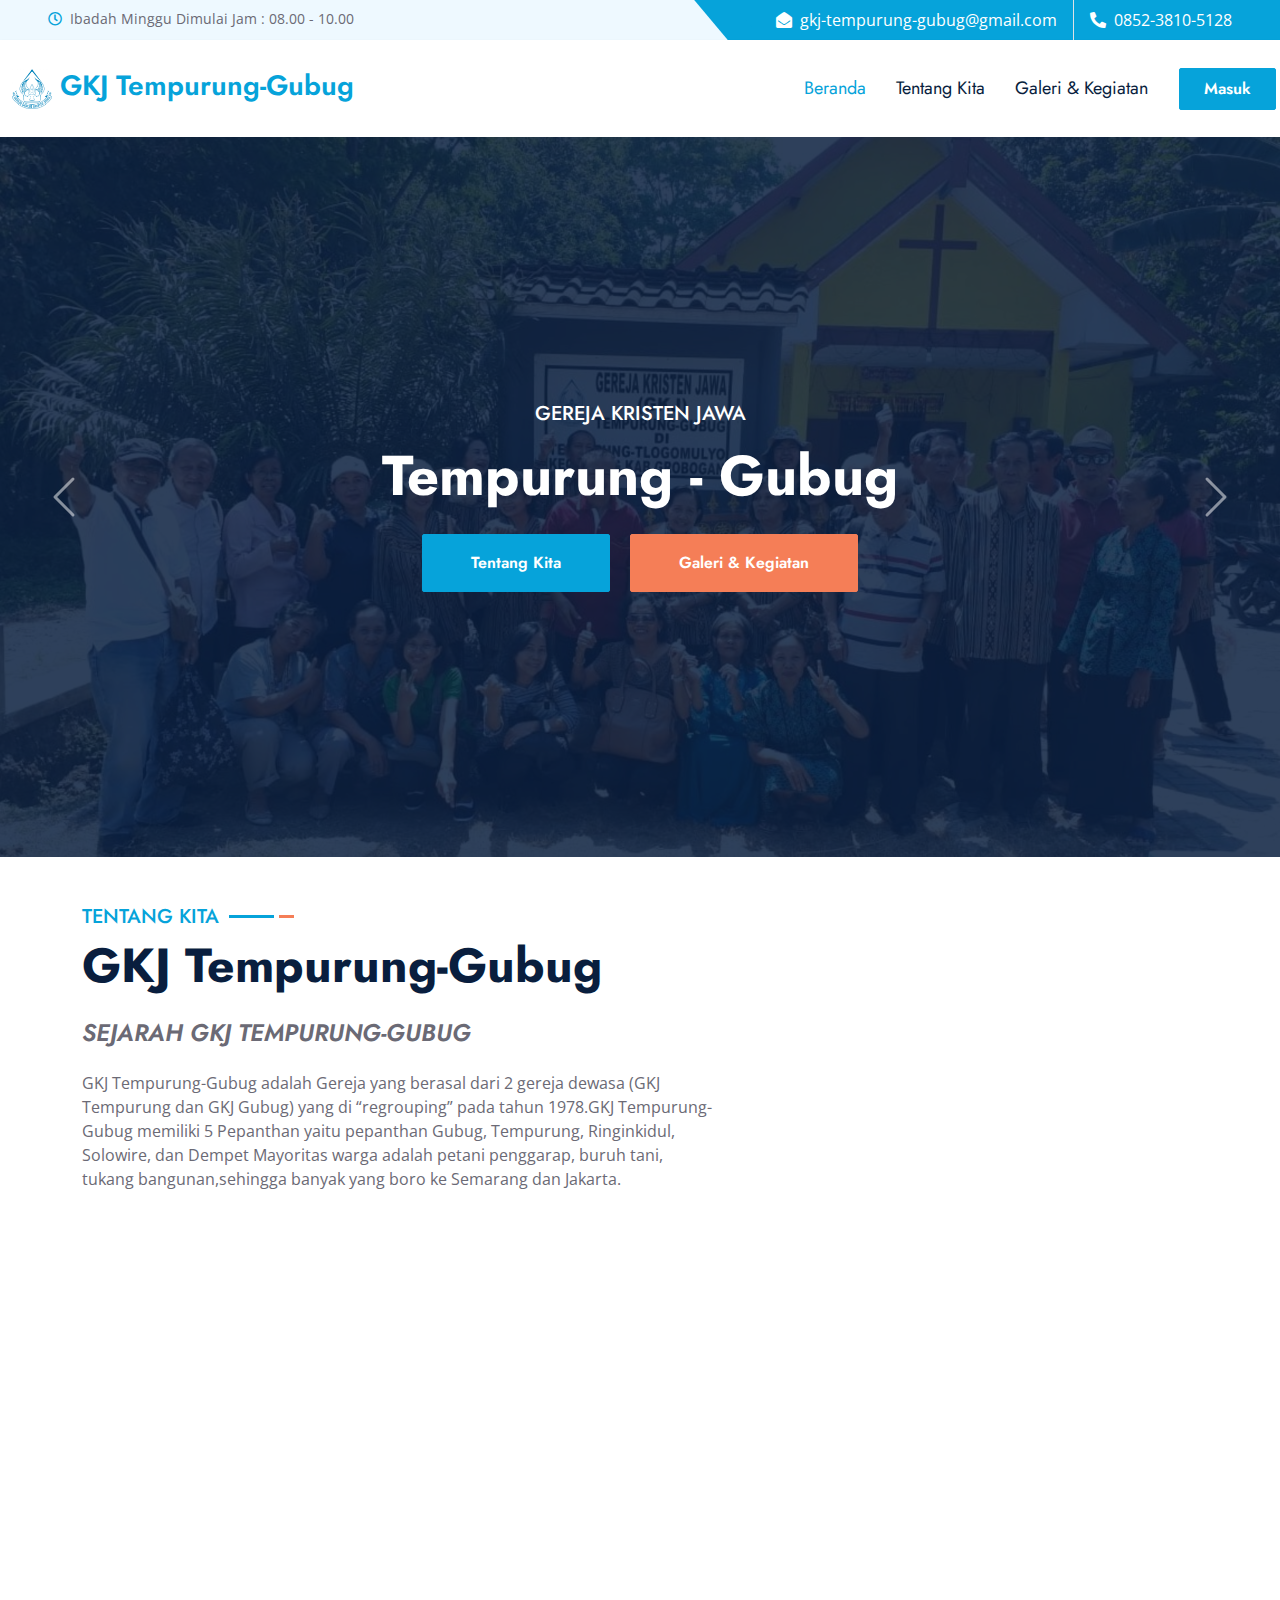
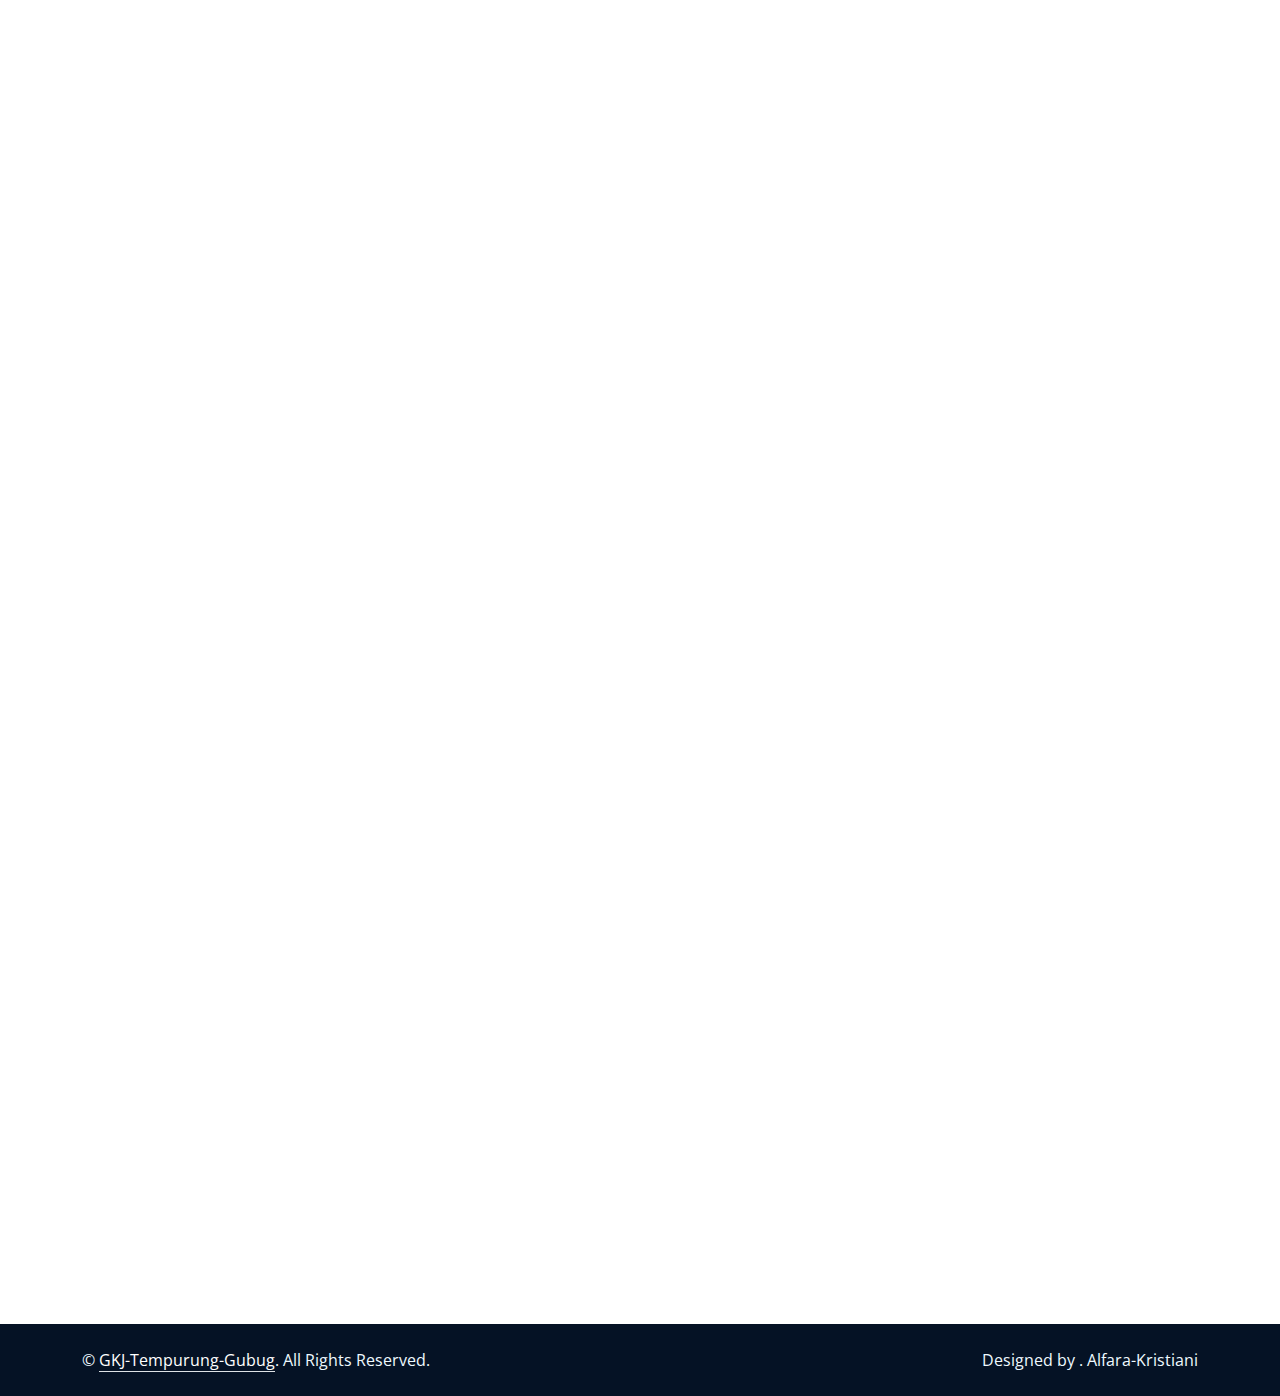
<file: index.html>
<!DOCTYPE html>
<html lang="en">

<head>
    <meta charset="utf-8">
    <link href="img/logo.png" rel="shortcut icon">
    <title>GKJ Tempurung-Gubug</title>
    <meta content="width=device-width, initial-scale=1.0" name="viewport">
    <meta content="Free HTML Templates" name="keywords">
    <meta content="Free HTML Templates" name="description">

    <!-- Favicon -->
    <link href="img/favicon.ico" rel="icon">

    <!-- Google Web Fonts -->
    <link rel="preconnect" href="https://fonts.gstatic.com">
    <link href="https://fonts.googleapis.com/css2?family=Jost:wght@500;600;700&family=Open+Sans:wght@400;600&display=swap" rel="stylesheet"> 

    <!-- Icon Font Stylesheet -->
    <link href="https://cdnjs.cloudflare.com/ajax/libs/font-awesome/5.10.0/css/all.min.css" rel="stylesheet">
    <link href="https://cdn.jsdelivr.net/npm/bootstrap-icons@1.4.1/font/bootstrap-icons.css" rel="stylesheet">

    <!-- Libraries Stylesheet -->
    <link href="lib/owlcarousel/assets/owl.carousel.min.css" rel="stylesheet">
    <link href="lib/animate/animate.min.css" rel="stylesheet">
    <link href="lib/tempusdominus/css/tempusdominus-bootstrap-4.min.css" rel="stylesheet" />
    <link href="lib/twentytwenty/twentytwenty.css" rel="stylesheet" />

    <!-- Customized Bootstrap Stylesheet -->
    <link href="css/bootstrap.min.css" rel="stylesheet">

    <!-- Template Stylesheet -->
    <link href="css/style.css" rel="stylesheet">
</head>

<body>
    <!-- Spinner Start -->
    <div id="spinner" class="show bg-white position-fixed translate-middle w-100 vh-100 top-50 start-50 d-flex align-items-center justify-content-center">
        <div class="spinner-grow text-primary m-1" role="status">
            <span class="sr-only">Loading...</span>
        </div>
        <div class="spinner-grow text-dark m-1" role="status">
            <span class="sr-only">Loading...</span>
        </div>
        <div class="spinner-grow text-secondary m-1" role="status">
            <span class="sr-only">Loading...</span>
        </div>
    </div>
    <!-- Spinner End -->
    <!-- Topbar Start -->
    <div class="container-fluid bg-light ps-5 pe-0 d-none d-lg-block">
        <div class="row gx-0">
            <div class="col-md-6 text-center text-lg-start mb-2 mb-lg-0">
                <div class="d-inline-flex align-items-center">
                    <small class="py-2"><i class="far fa-clock text-primary me-2"></i>Ibadah Minggu Dimulai Jam : 08.00 - 10.00 </small>
                </div>
            </div>
            <div class="col-md-6 text-center text-lg-end">
                <div class="position-relative d-inline-flex align-items-center bg-primary text-white top-shape px-5">
                    <div class="me-3 pe-3 border-end py-2">
                        <p class="m-0"><i class="fa fa-envelope-open me-2"></i>gkj-tempurung-gubug@gmail.com</p>
                    </div>
                    <div class="py-2">
                        <p class="m-0"><i class="fa fa-phone-alt me-2"></i>0852-3810-5128</p>
                    </div>
                </div>
            </div>
        </div>
    </div>
    <!-- Topbar End -->

    <!-- Navbar Start -->
    <nav class="navbar navbar-expand-lg bg-white navbar-light shadow-sm px-1 py-2 py-lg-0">
        <a href="index.html" class="navbar-brand p-0" >
            <h3 class="m-0 text-primary">&nbsp;<img src="img/logo.png" alt="image" style="width:40px;">&nbsp;GKJ Tempurung-Gubug</h3>
        </a>
        <button class="navbar-toggler" type="button" data-bs-toggle="collapse" data-bs-target="#navbarCollapse">
            <span class="navbar-toggler-icon"></span>
        </button>
        <div class="collapse navbar-collapse" id="navbarCollapse">
            <div class="navbar-nav ms-auto py-0">
                <a href="index.html" class="nav-item nav-link active">Beranda</a>
                <a href="tentang.html" class="nav-item nav-link">Tentang Kita</a>
                <a href="galeri.html" class="nav-item nav-link">Galeri & Kegiatan</a>
            </div>
            <a href="#" class="btn btn-primary py-2 px-4 ms-3">Masuk</a>
        </div>
    </nav>
    <!-- Navbar End -->


    <!-- Full Screen Search Start -->
    <div class="modal fade" id="searchModal" tabindex="-1">
        <div class="modal-dialog modal-fullscreen">
            <div class="modal-content" style="background: rgba(9, 30, 62, .7);">
                <div class="modal-header border-0">
                    <button type="button" class="btn bg-white btn-close" data-bs-dismiss="modal" aria-label="Close"></button>
                </div>
                <div class="modal-body d-flex align-items-center justify-content-center">
                    <div class="input-group" style="max-width: 600px;">
                        <input type="text" class="form-control bg-transparent border-primary p-3" placeholder="Type search keyword">
                        <button class="btn btn-primary px-4"><i class="bi bi-search"></i></button>
                    </div>
                </div>
            </div>
        </div>
    </div>
    <!-- Full Screen Search End -->


    <!-- Carousel Start -->
    <div class="container-fluid p-0">
        <div id="header-carousel" class="carousel slide carousel-fade" data-bs-ride="carousel">
            <div class="carousel-inner">
                <div class="carousel-item active">
                    <img class="w-100" src="img/c-1.jpg" alt="Image">
                    <div class="carousel-caption d-flex flex-column align-items-center justify-content-center">
                        <div class="p-3" style="max-width: 900px;">
                            <h5 class="text-white text-uppercase mb-3 animated slideInDown">Gereja Kristen Jawa</h5>
                            <h1 class="display-4 text-white mb-md-4 animated zoomIn">Tempurung - Gubug</h1>
                            <a href="appointment.html" class="btn btn-primary py-md-3 px-md-5 me-3 animated slideInLeft">Tentang Kita</a>
                            <a href="" class="btn btn-secondary py-md-3 px-md-5 animated slideInRight">Galeri & Kegiatan</a>
                        </div>
                    </div>
                </div>
                <div class="carousel-item">
                    <img class="w-100" src="img/c-2.jpg" alt="Image">
                    <div class="carousel-caption d-flex flex-column align-items-center justify-content-center">
                        <div class="p-3" style="max-width: 900px;">
                            <h5 class="text-white text-uppercase mb-3 animated slideInDown">GKJ Tempurung - Gubug</h5>
                            <h1 class="display-4 text-white mb-md-4 animated zoomIn">Diberkati Untuk Menjadi Berkat</h1>
                            <a href="appointment.html" class="btn btn-primary py-md-3 px-md-5 me-3 animated slideInLeft">Tentang Kita</a>
                            <a href="" class="btn btn-secondary py-md-3 px-md-5 animated slideInRight">Galeri & Kegiatan</a>
                        </div>
                    </div>
                </div>
            </div>
            <button class="carousel-control-prev" type="button" data-bs-target="#header-carousel"
                data-bs-slide="prev">
                <span class="carousel-control-prev-icon" aria-hidden="true"></span>
                <span class="visually-hidden">Previous</span>
            </button>
            <button class="carousel-control-next" type="button" data-bs-target="#header-carousel"
                data-bs-slide="next">
                <span class="carousel-control-next-icon" aria-hidden="true"></span>
                <span class="visually-hidden">Next</span>
            </button>
        </div>
    </div>
    <!-- Carousel End -->


  


    <!-- About Start -->
    <div class="container-fluid py-5 wow fadeInUp" data-wow-delay="0.1s">
        <div class="container">
            <div class="row g-5">
                <div class="col-lg-7">
                    <div class="section-title mb-4">
                        <h5 class="position-relative d-inline-block text-primary text-uppercase">Tentang Kita</h5>
                        <h1 class="display-5 mb-0">GKJ Tempurung-Gubug</h1>
                    </div>
                    <h4 class="text-body fst-italic mb-4">SEJARAH GKJ TEMPURUNG-GUBUG</h4>
                    <p class="mb-4">GKJ Tempurung-Gubug adalah Gereja yang berasal dari 2 gereja dewasa (GKJ Tempurung dan GKJ Gubug) yang di “regrouping” pada tahun 1978.GKJ Tempurung-Gubug memiliki 5 Pepanthan yaitu pepanthan Gubug, Tempurung, Ringinkidul, Solowire, dan Dempet

                        Mayoritas warga adalah petani penggarap, buruh tani, tukang bangunan,sehingga banyak yang boro ke Semarang dan Jakarta.</p>
                    <div class="row g-3">
                        <div class="col-sm-6 wow zoomIn" data-wow-delay="0.3s">
                            <h5 class="mb-3"><i class="fa fa-check-circle text-primary me-3"></i>Gubug</h5>
                            <h5 class="mb-3"><i class="fa fa-check-circle text-primary me-3"></i>Tempurung</h5>
                            <h5 class="mb-3"><i class="fa fa-check-circle text-primary me-3"></i>Ringinkidul</h5>
                        </div>
                        <div class="col-sm-6 wow zoomIn" data-wow-delay="0.6s">
                            <h5 class="mb-3"><i class="fa fa-check-circle text-primary me-3"></i>Solowire</h5>
                            <h5 class="mb-3"><i class="fa fa-check-circle text-primary me-3"></i>Dempet</h5>
                        </div>
                    </div>
                    <a href="appointment.html" class="btn btn-primary py-3 px-5 mt-4 wow zoomIn" data-wow-delay="0.6s">Tentang Kita</a>
                </div>
                <div class="col-lg-5" style="min-height: 500px;">
                    <div class="position-relative h-100">
                        <img class="position-absolute w-100 h-100 rounded wow zoomIn" data-wow-delay="0.9s" src="img/g-1.jpg" style="object-fit: cover;">
                    </div>
                </div>
            </div>
        </div>
    </div>
    <!-- About End -->

   <!-- Service Start -->
   <div class="container-fluid py-5 wow fadeInUp" data-wow-delay="0.1s">
    <div class="container">
        <div class="row g-5 mb-5">
            <div class="col-lg-5 service-item wow zoomIn" data-wow-delay="0.9s">
                <div class="position-relative bg-primary rounded h-100 d-flex flex-column align-items-center justify-content-center text-center p-4">
                    <h3 class="text-white mb-3">( Roma 12:4-5 )</h3>
                    <p class="text-white mb-3">Sebab sama seperti pada satu tubuh kita mempunyai banyak anggota, tetapi tidak semua anggota itu mempunyai tugas yang sama,demikian juga kita, walaupun banyak, adalah satu tubuh di dalam Kristus; tetapi kita masing-masing adalah anggota yang seorang terhadap yang lain.</p>
                   
                </div>
            </div>
            <div class="col-lg-7">
                <div class="section-title mb-5">
                    <h5 class="position-relative d-inline-block text-primary text-uppercase">Galeri & Kegiatan</h5>
                    <h1 class="display-5 mb-0">GKJ Tempurung-Gubug</h1>
                </div>
                <div class="row g-5">
                    <div class="col-md-6 service-item wow zoomIn" data-wow-delay="0.6s">
                        <div class="rounded-top overflow-hidden">
                            <img class="img-fluid" src="img/b-1.jpg" alt="">
                        </div>
                        <div class="position-relative bg-light rounded-bottom text-center p-4">
                            <h5 class="m-0">Natal Bersama 2022</h5>
                        </div>
                    </div>
                    <div class="col-md-6 service-item wow zoomIn" data-wow-delay="0.9s">
                        <div class="rounded-top overflow-hidden">
                            <img class="img-fluid" src="img/b-2.jpg" alt="">
                        </div>
                        <div class="position-relative bg-light rounded-bottom text-center p-4">
                            <h5 class="m-0">Bersama GKI Beringin</h5>
                        </div>
                    </div>
                </div>
            </div>
        </div>
        <div class="row g-5 wow fadeInUp mb-5" data-wow-delay="0.1s">
            <div class="col-lg-6">
                <div class="row g-5">
                    <div class="col-md-6 service-item wow zoomIn" data-wow-delay="0.3s">
                        <div class="rounded-top overflow-hidden">
                            <img class="img-fluid" src="img/b-3.jpg" alt="">
                        </div>
                        <div class="position-relative bg-light rounded-bottom text-center p-4">
                            <h5 class="m-0">Pendadaran Majelis</h5>
                        </div>
                    </div>
                    <div class="col-md-6 service-item wow zoomIn" data-wow-delay="0.6s">
                        <div class="rounded-top overflow-hidden">
                            <img class="img-fluid" src="img/b-4.jpg" alt="">
                        </div>
                        <div class="position-relative bg-light rounded-bottom text-center p-4">
                            <h5 class="m-0">Natal Anak 2022</h5>
                        </div>
                    </div>
                </div>
            </div>
            <div class="col-lg-6">
                <div class="row g-5">
                    <div class="col-md-6 service-item wow zoomIn" data-wow-delay="0.3s">
                        <div class="rounded-top overflow-hidden">
                            <img class="img-fluid" src="img/b-5.jpg" alt="">
                        </div>
                        <div class="position-relative bg-light rounded-bottom text-center p-4">
                            <h5 class="m-0">Rapat Pemuda</h5>
                        </div>
                    </div>
                    <div class="col-md-6 service-item wow zoomIn" data-wow-delay="0.6s">
                        <div class="rounded-top overflow-hidden">
                            <img class="img-fluid" src="img/b-6.jpg" alt="">
                        </div>
                        <div class="position-relative bg-light rounded-bottom text-center p-4">
                            <h5 class="m-0">Kado Natal</h5>
                        </div>
                    </div>
                </div>
            </div>
        </div>
        <div class="row g-5 wow fadeInUp " data-wow-delay="0.1s">
            <div class="col-lg-6">
                <div class="row g-5">
                    <div class="col-md-6 service-item wow zoomIn" data-wow-delay="0.3s">
                        <div class="rounded-top overflow-hidden">
                            <img class="img-fluid" src="img/b-7.jpg" alt="">
                        </div>
                        <div class="position-relative bg-light rounded-bottom text-center p-4">
                            <h5 class="m-0">Superbook</h5>
                        </div>
                    </div>
                    <div class="col-md-6 service-item wow zoomIn" data-wow-delay="0.6s">
                        <div class="rounded-top overflow-hidden">
                            <img class="img-fluid" src="img/b-8.jpg" alt="">
                        </div>
                        <div class="position-relative bg-light rounded-bottom text-center p-4">
                            <h5 class="m-0">Sekolah Minggu</h5>
                        </div>
                    </div>
                </div>
            </div>
            <div class="col-lg-6">
                <div class="row g-5">
                    <div class="col-md-6 service-item wow zoomIn" data-wow-delay="0.3s">
                        <div class="rounded-top overflow-hidden">
                            <img class="img-fluid" src="img/b-9.jpg" alt="">
                        </div>
                        <div class="position-relative bg-light rounded-bottom text-center p-4">
                            <h5 class="m-0">Lomba 17 Agustus</h5>
                        </div>
                    </div>
                    <div class="col-md-6 service-item wow zoomIn" data-wow-delay="0.6s">
                        <div class="rounded-top overflow-hidden">
                            <img class="img-fluid" src="img/b-10.jpg" alt="">
                        </div>
                        <div class="position-relative bg-light rounded-bottom text-center p-4">
                            <h5 class="m-0">Jemaat Tempurung</h5>
                        </div>
                    </div>
                </div>
            </div>
        </div>
    </div>
</div>
<!-- Service End -->




    <!-- Footer Start -->
    <div class="container-fluid bg-dark text-light py-5 wow fadeInUp" data-wow-delay="0.3s" >
        <div class="container pt-5">
            <div class="row g-5 pt-4">
                <div class="col-lg-4 col-md-6">
                    <h3 class="text-white mb-4">Quick Links</h3>
                    <div class="d-flex flex-column justify-content-start">
                        <a class="text-light mb-2" href="#"><i class="bi bi-arrow-right text-primary me-2"></i>Beranda</a>
                        <a class="text-light mb-2" href="#"><i class="bi bi-arrow-right text-primary me-2"></i>Tentang Kita</a>
                        <a class="text-light mb-2" href="#"><i class="bi bi-arrow-right text-primary me-2"></i>Galeri & Kegiatan</a>
                    </div>
                </div>
               
                <div class="col-lg-4 col-md-6">
                    <h3 class="text-white mb-4">Get In Touch</h3>
                    <p class="mb-2"><i class="bi bi-geo-alt text-primary me-2"></i>JL. M.T. Haryono, No. 4, Gubug, Gubug, Kec. Gubug, Kabupaten Grobogan, Jawa Tengah 58164</p>
                    <p class="mb-2"><i class="bi bi-envelope-open text-primary me-2"></i>gkj-tempurung-gubug@gmail.com</p>
                    <p class="mb-0"><i class="bi bi-telephone text-primary me-2"></i>0852-3810-5128</p>
                </div>
                <div class="col-lg-4 col-md-6">
                    <h3 class="text-white mb-4">Follow Us</h3>
                    <div class="d-flex">
                        <a class="btn btn-lg btn-primary btn-lg-square rounded me-2" href="#"><i class="fab fa-twitter fw-normal"></i></a>
                        <a class="btn btn-lg btn-primary btn-lg-square rounded me-2" href="#"><i class="fab fa-facebook-f fw-normal"></i></a>
                        <a class="btn btn-lg btn-primary btn-lg-square rounded me-2" href="#"><i class="fab fa-linkedin-in fw-normal"></i></a>
                        <a class="btn btn-lg btn-primary btn-lg-square rounded" href="#"><i class="fab fa-instagram fw-normal"></i></a>
                    </div>
                </div>
            </div>
        </div>
    </div>
    <div class="container-fluid text-light py-4" style="background: #051225;">
        <div class="container">
            <div class="row g-0">
                <div class="col-md-6 text-center text-md-start">
                    <p class="mb-md-0">&copy; <a class="text-white border-bottom" href="#">GKJ-Tempurung-Gubug</a>. All Rights Reserved.</p>
                </div>
                <div class="col-md-6 text-center text-md-end">
                    <p class="mb-0">Designed by . Alfara-Kristiani</p>
                </div>
            </div>
        </div>
    </div>
    <!-- Footer End -->


    <!-- Back to Top -->
    <a href="#" class="btn btn-lg btn-primary btn-lg-square rounded back-to-top"><i class="bi bi-arrow-up"></i></a>


    <!-- JavaScript Libraries -->
    <script src="https://code.jquery.com/jquery-3.4.1.min.js"></script>
    <script src="https://cdn.jsdelivr.net/npm/bootstrap@5.0.0/dist/js/bootstrap.bundle.min.js"></script>
    <script src="lib/wow/wow.min.js"></script>
    <script src="lib/easing/easing.min.js"></script>
    <script src="lib/waypoints/waypoints.min.js"></script>
    <script src="lib/owlcarousel/owl.carousel.min.js"></script>
    <script src="lib/tempusdominus/js/moment.min.js"></script>
    <script src="lib/tempusdominus/js/moment-timezone.min.js"></script>
    <script src="lib/tempusdominus/js/tempusdominus-bootstrap-4.min.js"></script>
    <script src="lib/twentytwenty/jquery.event.move.js"></script>
    <script src="lib/twentytwenty/jquery.twentytwenty.js"></script>

    <!-- Template Javascript -->
    <script src="js/main.js"></script>
</body>

</html>
</file>
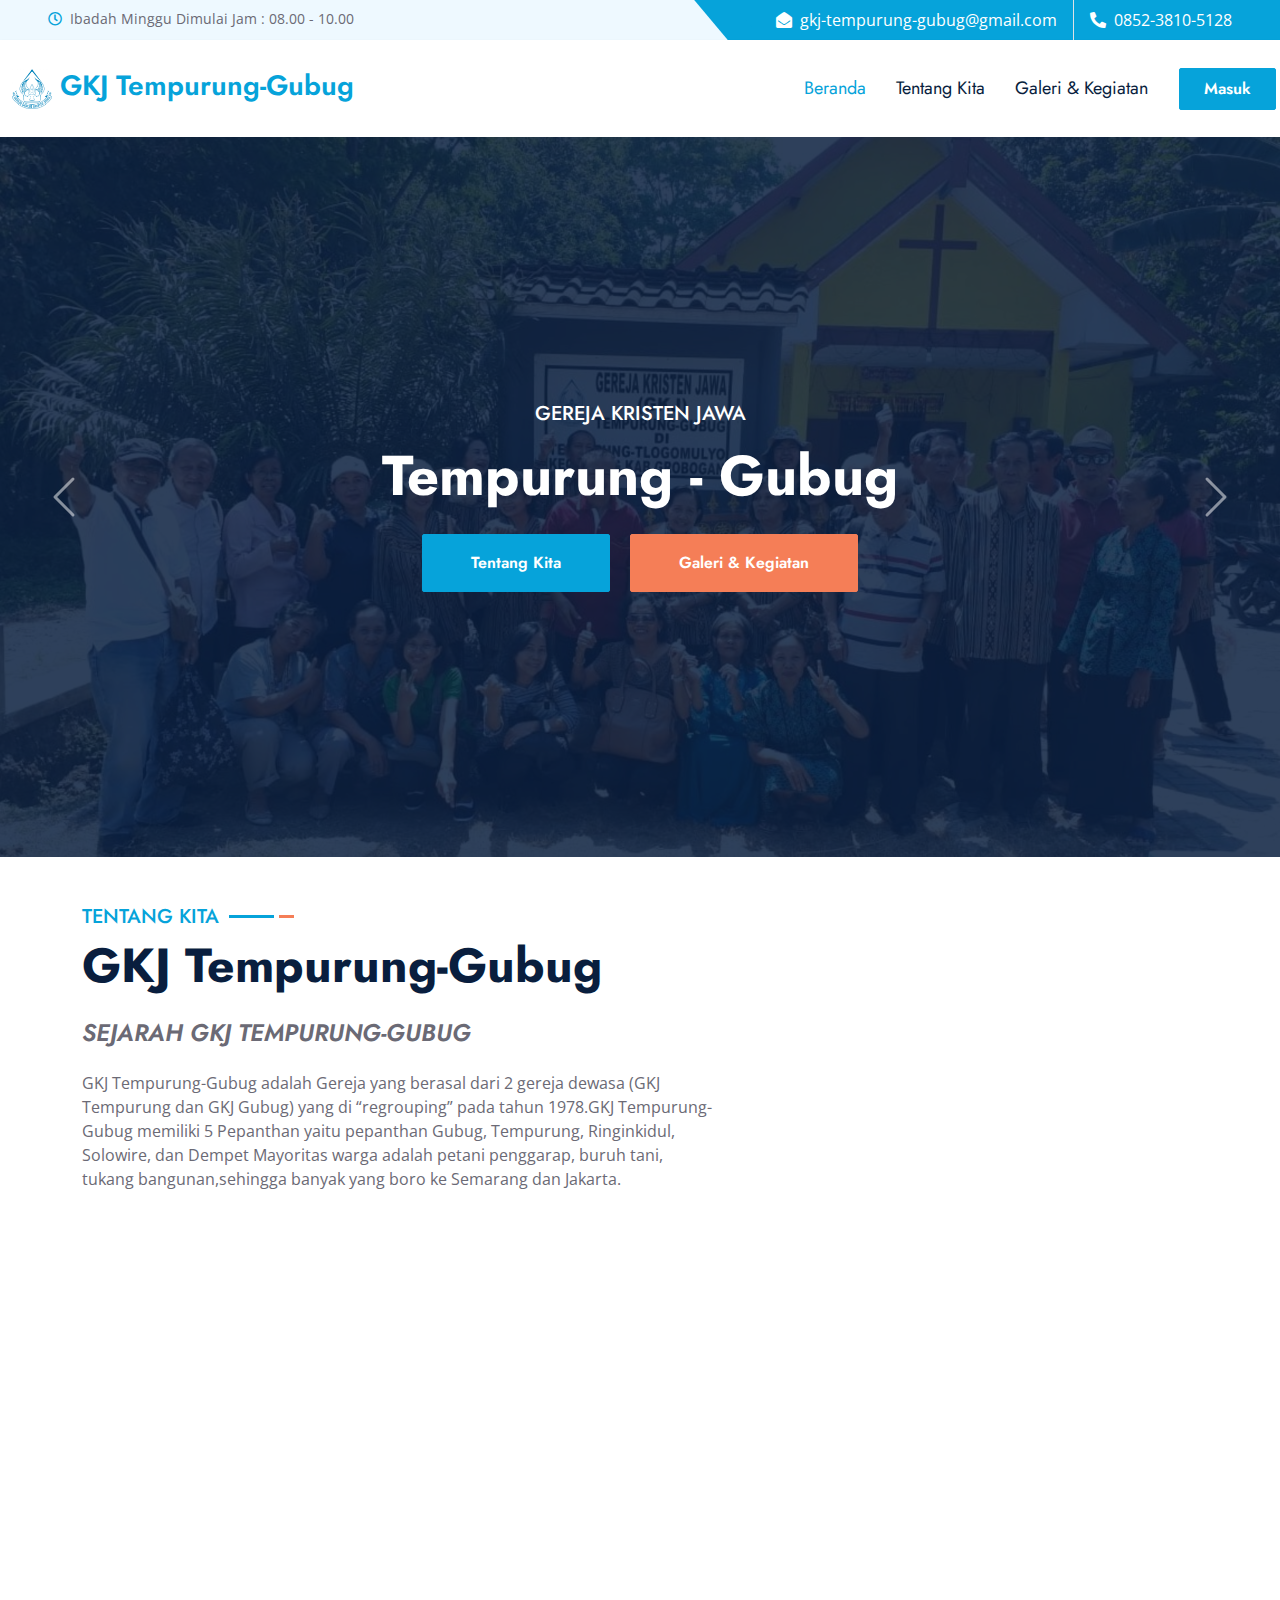
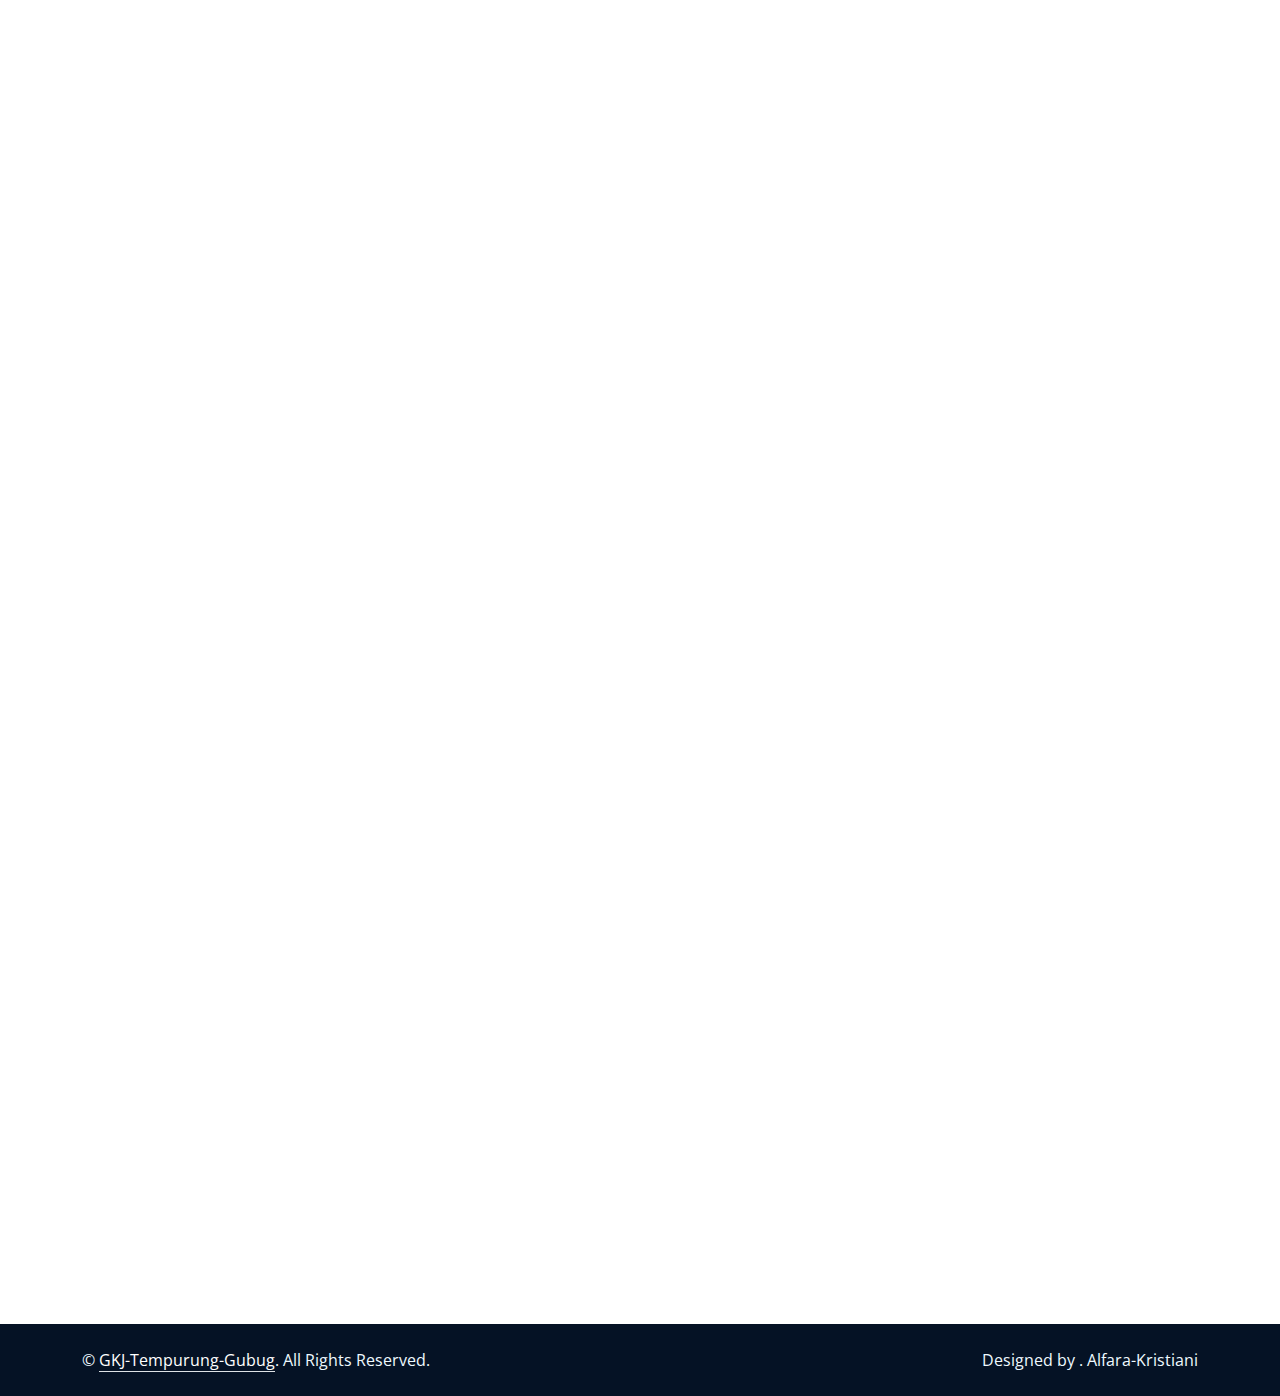
<file: beranda.html>
<!DOCTYPE html>
<html lang="en">

<head>
    <meta charset="utf-8">
    <link href="img/logo.png" rel="shortcut icon">
    <title>GKJ Tempurung-Gubug</title>
    <meta content="width=device-width, initial-scale=1.0" name="viewport">
    <meta content="Free HTML Templates" name="keywords">
    <meta content="Free HTML Templates" name="description">

    <!-- Favicon -->
    <link href="img/favicon.ico" rel="icon">

    <!-- Google Web Fonts -->
    <link rel="preconnect" href="https://fonts.gstatic.com">
    <link href="https://fonts.googleapis.com/css2?family=Jost:wght@500;600;700&family=Open+Sans:wght@400;600&display=swap" rel="stylesheet"> 

    <!-- Icon Font Stylesheet -->
    <link href="https://cdnjs.cloudflare.com/ajax/libs/font-awesome/5.10.0/css/all.min.css" rel="stylesheet">
    <link href="https://cdn.jsdelivr.net/npm/bootstrap-icons@1.4.1/font/bootstrap-icons.css" rel="stylesheet">

    <!-- Libraries Stylesheet -->
    <link href="lib/owlcarousel/assets/owl.carousel.min.css" rel="stylesheet">
    <link href="lib/animate/animate.min.css" rel="stylesheet">
    <link href="lib/tempusdominus/css/tempusdominus-bootstrap-4.min.css" rel="stylesheet" />
    <link href="lib/twentytwenty/twentytwenty.css" rel="stylesheet" />

    <!-- Customized Bootstrap Stylesheet -->
    <link href="css/bootstrap.min.css" rel="stylesheet">

    <!-- Template Stylesheet -->
    <link href="css/style.css" rel="stylesheet">
</head>

<body>
    <!-- Spinner Start -->
    <div id="spinner" class="show bg-white position-fixed translate-middle w-100 vh-100 top-50 start-50 d-flex align-items-center justify-content-center">
        <div class="spinner-grow text-primary m-1" role="status">
            <span class="sr-only">Loading...</span>
        </div>
        <div class="spinner-grow text-dark m-1" role="status">
            <span class="sr-only">Loading...</span>
        </div>
        <div class="spinner-grow text-secondary m-1" role="status">
            <span class="sr-only">Loading...</span>
        </div>
    </div>
    <!-- Spinner End -->
    <!-- Topbar Start -->
    <div class="container-fluid bg-light ps-5 pe-0 d-none d-lg-block">
        <div class="row gx-0">
            <div class="col-md-6 text-center text-lg-start mb-2 mb-lg-0">
                <div class="d-inline-flex align-items-center">
                    <small class="py-2"><i class="far fa-clock text-primary me-2"></i>Ibadah Minggu Dimulai Jam : 08.00 - 10.00 </small>
                </div>
            </div>
            <div class="col-md-6 text-center text-lg-end">
                <div class="position-relative d-inline-flex align-items-center bg-primary text-white top-shape px-5">
                    <div class="me-3 pe-3 border-end py-2">
                        <p class="m-0"><i class="fa fa-envelope-open me-2"></i>gkj-tempurung-gubug@gmail.com</p>
                    </div>
                    <div class="py-2">
                        <p class="m-0"><i class="fa fa-phone-alt me-2"></i>0852-3810-5128</p>
                    </div>
                </div>
            </div>
        </div>
    </div>
    <!-- Topbar End -->

    <!-- Navbar Start -->
    <nav class="navbar navbar-expand-lg bg-white navbar-light shadow-sm px-1 py-2 py-lg-0">
        <a href="index.html" class="navbar-brand p-0" >
            <h3 class="m-0 text-primary">&nbsp;<img src="img/logo.png" alt="image" style="width:40px;">&nbsp;GKJ Tempurung-Gubug</h3>
        </a>
        <button class="navbar-toggler" type="button" data-bs-toggle="collapse" data-bs-target="#navbarCollapse">
            <span class="navbar-toggler-icon"></span>
        </button>
        <div class="collapse navbar-collapse" id="navbarCollapse">
            <div class="navbar-nav ms-auto py-0">
                <a href="beranda.html" class="nav-item nav-link active">Beranda</a>
                <a href="tentang.html" class="nav-item nav-link">Tentang Kita</a>
                <a href="galeri.html" class="nav-item nav-link">Galeri & Kegiatan</a>
            </div>
            <a href="#" class="btn btn-primary py-2 px-4 ms-3">Masuk</a>
        </div>
    </nav>
    <!-- Navbar End -->


    <!-- Full Screen Search Start -->
    <div class="modal fade" id="searchModal" tabindex="-1">
        <div class="modal-dialog modal-fullscreen">
            <div class="modal-content" style="background: rgba(9, 30, 62, .7);">
                <div class="modal-header border-0">
                    <button type="button" class="btn bg-white btn-close" data-bs-dismiss="modal" aria-label="Close"></button>
                </div>
                <div class="modal-body d-flex align-items-center justify-content-center">
                    <div class="input-group" style="max-width: 600px;">
                        <input type="text" class="form-control bg-transparent border-primary p-3" placeholder="Type search keyword">
                        <button class="btn btn-primary px-4"><i class="bi bi-search"></i></button>
                    </div>
                </div>
            </div>
        </div>
    </div>
    <!-- Full Screen Search End -->


    <!-- Carousel Start -->
    <div class="container-fluid p-0">
        <div id="header-carousel" class="carousel slide carousel-fade" data-bs-ride="carousel">
            <div class="carousel-inner">
                <div class="carousel-item active">
                    <img class="w-100" src="img/c-1.jpg" alt="Image">
                    <div class="carousel-caption d-flex flex-column align-items-center justify-content-center">
                        <div class="p-3" style="max-width: 900px;">
                            <h5 class="text-white text-uppercase mb-3 animated slideInDown">Gereja Kristen Jawa</h5>
                            <h1 class="display-4 text-white mb-md-4 animated zoomIn">Tempurung - Gubug</h1>
                            <a href="appointment.html" class="btn btn-primary py-md-3 px-md-5 me-3 animated slideInLeft">Tentang Kita</a>
                            <a href="" class="btn btn-secondary py-md-3 px-md-5 animated slideInRight">Galeri & Kegiatan</a>
                        </div>
                    </div>
                </div>
                <div class="carousel-item">
                    <img class="w-100" src="img/c-2.jpg" alt="Image">
                    <div class="carousel-caption d-flex flex-column align-items-center justify-content-center">
                        <div class="p-3" style="max-width: 900px;">
                            <h5 class="text-white text-uppercase mb-3 animated slideInDown">GKJ Tempurung - Gubug</h5>
                            <h1 class="display-4 text-white mb-md-4 animated zoomIn">Diberkati Untuk Menjadi Berkat</h1>
                            <a href="appointment.html" class="btn btn-primary py-md-3 px-md-5 me-3 animated slideInLeft">Tentang Kita</a>
                            <a href="" class="btn btn-secondary py-md-3 px-md-5 animated slideInRight">Galeri & Kegiatan</a>
                        </div>
                    </div>
                </div>
            </div>
            <button class="carousel-control-prev" type="button" data-bs-target="#header-carousel"
                data-bs-slide="prev">
                <span class="carousel-control-prev-icon" aria-hidden="true"></span>
                <span class="visually-hidden">Previous</span>
            </button>
            <button class="carousel-control-next" type="button" data-bs-target="#header-carousel"
                data-bs-slide="next">
                <span class="carousel-control-next-icon" aria-hidden="true"></span>
                <span class="visually-hidden">Next</span>
            </button>
        </div>
    </div>
    <!-- Carousel End -->


  


    <!-- About Start -->
    <div class="container-fluid py-5 wow fadeInUp" data-wow-delay="0.1s">
        <div class="container">
            <div class="row g-5">
                <div class="col-lg-7">
                    <div class="section-title mb-4">
                        <h5 class="position-relative d-inline-block text-primary text-uppercase">Tentang Kita</h5>
                        <h1 class="display-5 mb-0">GKJ Tempurung-Gubug</h1>
                    </div>
                    <h4 class="text-body fst-italic mb-4">SEJARAH GKJ TEMPURUNG-GUBUG</h4>
                    <p class="mb-4">GKJ Tempurung-Gubug adalah Gereja yang berasal dari 2 gereja dewasa (GKJ Tempurung dan GKJ Gubug) yang di “regrouping” pada tahun 1978.GKJ Tempurung-Gubug memiliki 5 Pepanthan yaitu pepanthan Gubug, Tempurung, Ringinkidul, Solowire, dan Dempet

                        Mayoritas warga adalah petani penggarap, buruh tani, tukang bangunan,sehingga banyak yang boro ke Semarang dan Jakarta.</p>
                    <div class="row g-3">
                        <div class="col-sm-6 wow zoomIn" data-wow-delay="0.3s">
                            <h5 class="mb-3"><i class="fa fa-check-circle text-primary me-3"></i>Gubug</h5>
                            <h5 class="mb-3"><i class="fa fa-check-circle text-primary me-3"></i>Tempurung</h5>
                            <h5 class="mb-3"><i class="fa fa-check-circle text-primary me-3"></i>Ringinkidul</h5>
                        </div>
                        <div class="col-sm-6 wow zoomIn" data-wow-delay="0.6s">
                            <h5 class="mb-3"><i class="fa fa-check-circle text-primary me-3"></i>Solowire</h5>
                            <h5 class="mb-3"><i class="fa fa-check-circle text-primary me-3"></i>Dempet</h5>
                        </div>
                    </div>
                    <a href="appointment.html" class="btn btn-primary py-3 px-5 mt-4 wow zoomIn" data-wow-delay="0.6s">Tentang Kita</a>
                </div>
                <div class="col-lg-5" style="min-height: 500px;">
                    <div class="position-relative h-100">
                        <img class="position-absolute w-100 h-100 rounded wow zoomIn" data-wow-delay="0.9s" src="img/g-1.jpg" style="object-fit: cover;">
                    </div>
                </div>
            </div>
        </div>
    </div>
    <!-- About End -->

   <!-- Service Start -->
   <div class="container-fluid py-5 wow fadeInUp" data-wow-delay="0.1s">
    <div class="container">
        <div class="row g-5 mb-5">
            <div class="col-lg-5 service-item wow zoomIn" data-wow-delay="0.9s">
                <div class="position-relative bg-primary rounded h-100 d-flex flex-column align-items-center justify-content-center text-center p-4">
                    <h3 class="text-white mb-3">( Roma 12:4-5 )</h3>
                    <p class="text-white mb-3">Sebab sama seperti pada satu tubuh kita mempunyai banyak anggota, tetapi tidak semua anggota itu mempunyai tugas yang sama,demikian juga kita, walaupun banyak, adalah satu tubuh di dalam Kristus; tetapi kita masing-masing adalah anggota yang seorang terhadap yang lain.</p>
                   
                </div>
            </div>
            <div class="col-lg-7">
                <div class="section-title mb-5">
                    <h5 class="position-relative d-inline-block text-primary text-uppercase">Galeri & Kegiatan</h5>
                    <h1 class="display-5 mb-0">GKJ Tempurung-Gubug</h1>
                </div>
                <div class="row g-5">
                    <div class="col-md-6 service-item wow zoomIn" data-wow-delay="0.6s">
                        <div class="rounded-top overflow-hidden">
                            <img class="img-fluid" src="img/b-1.jpg" alt="">
                        </div>
                        <div class="position-relative bg-light rounded-bottom text-center p-4">
                            <h5 class="m-0">Natal Bersama 2022</h5>
                        </div>
                    </div>
                    <div class="col-md-6 service-item wow zoomIn" data-wow-delay="0.9s">
                        <div class="rounded-top overflow-hidden">
                            <img class="img-fluid" src="img/b-2.jpg" alt="">
                        </div>
                        <div class="position-relative bg-light rounded-bottom text-center p-4">
                            <h5 class="m-0">Bersama GKI Beringin</h5>
                        </div>
                    </div>
                </div>
            </div>
        </div>
        <div class="row g-5 wow fadeInUp mb-5" data-wow-delay="0.1s">
            <div class="col-lg-6">
                <div class="row g-5">
                    <div class="col-md-6 service-item wow zoomIn" data-wow-delay="0.3s">
                        <div class="rounded-top overflow-hidden">
                            <img class="img-fluid" src="img/b-3.jpg" alt="">
                        </div>
                        <div class="position-relative bg-light rounded-bottom text-center p-4">
                            <h5 class="m-0">Pendadaran Majelis</h5>
                        </div>
                    </div>
                    <div class="col-md-6 service-item wow zoomIn" data-wow-delay="0.6s">
                        <div class="rounded-top overflow-hidden">
                            <img class="img-fluid" src="img/b-4.jpg" alt="">
                        </div>
                        <div class="position-relative bg-light rounded-bottom text-center p-4">
                            <h5 class="m-0">Natal Anak 2022</h5>
                        </div>
                    </div>
                </div>
            </div>
            <div class="col-lg-6">
                <div class="row g-5">
                    <div class="col-md-6 service-item wow zoomIn" data-wow-delay="0.3s">
                        <div class="rounded-top overflow-hidden">
                            <img class="img-fluid" src="img/b-5.jpg" alt="">
                        </div>
                        <div class="position-relative bg-light rounded-bottom text-center p-4">
                            <h5 class="m-0">Rapat Pemuda</h5>
                        </div>
                    </div>
                    <div class="col-md-6 service-item wow zoomIn" data-wow-delay="0.6s">
                        <div class="rounded-top overflow-hidden">
                            <img class="img-fluid" src="img/b-6.jpg" alt="">
                        </div>
                        <div class="position-relative bg-light rounded-bottom text-center p-4">
                            <h5 class="m-0">Kado Natal</h5>
                        </div>
                    </div>
                </div>
            </div>
        </div>
        <div class="row g-5 wow fadeInUp " data-wow-delay="0.1s">
            <div class="col-lg-6">
                <div class="row g-5">
                    <div class="col-md-6 service-item wow zoomIn" data-wow-delay="0.3s">
                        <div class="rounded-top overflow-hidden">
                            <img class="img-fluid" src="img/b-7.jpg" alt="">
                        </div>
                        <div class="position-relative bg-light rounded-bottom text-center p-4">
                            <h5 class="m-0">Superbook</h5>
                        </div>
                    </div>
                    <div class="col-md-6 service-item wow zoomIn" data-wow-delay="0.6s">
                        <div class="rounded-top overflow-hidden">
                            <img class="img-fluid" src="img/b-8.jpg" alt="">
                        </div>
                        <div class="position-relative bg-light rounded-bottom text-center p-4">
                            <h5 class="m-0">Sekolah Minggu</h5>
                        </div>
                    </div>
                </div>
            </div>
            <div class="col-lg-6">
                <div class="row g-5">
                    <div class="col-md-6 service-item wow zoomIn" data-wow-delay="0.3s">
                        <div class="rounded-top overflow-hidden">
                            <img class="img-fluid" src="img/b-9.jpg" alt="">
                        </div>
                        <div class="position-relative bg-light rounded-bottom text-center p-4">
                            <h5 class="m-0">Lomba 17 Agustus</h5>
                        </div>
                    </div>
                    <div class="col-md-6 service-item wow zoomIn" data-wow-delay="0.6s">
                        <div class="rounded-top overflow-hidden">
                            <img class="img-fluid" src="img/b-10.jpg" alt="">
                        </div>
                        <div class="position-relative bg-light rounded-bottom text-center p-4">
                            <h5 class="m-0">Jemaat Tempurung</h5>
                        </div>
                    </div>
                </div>
            </div>
        </div>
    </div>
</div>
<!-- Service End -->




    <!-- Footer Start -->
    <div class="container-fluid bg-dark text-light py-5 wow fadeInUp" data-wow-delay="0.3s" >
        <div class="container pt-5">
            <div class="row g-5 pt-4">
                <div class="col-lg-4 col-md-6">
                    <h3 class="text-white mb-4">Quick Links</h3>
                    <div class="d-flex flex-column justify-content-start">
                        <a class="text-light mb-2" href="#"><i class="bi bi-arrow-right text-primary me-2"></i>Beranda</a>
                        <a class="text-light mb-2" href="#"><i class="bi bi-arrow-right text-primary me-2"></i>Tentang Kita</a>
                        <a class="text-light mb-2" href="#"><i class="bi bi-arrow-right text-primary me-2"></i>Galeri & Kegiatan</a>
                    </div>
                </div>
               
                <div class="col-lg-4 col-md-6">
                    <h3 class="text-white mb-4">Get In Touch</h3>
                    <p class="mb-2"><i class="bi bi-geo-alt text-primary me-2"></i>JL. M.T. Haryono, No. 4, Gubug, Gubug, Kec. Gubug, Kabupaten Grobogan, Jawa Tengah 58164</p>
                    <p class="mb-2"><i class="bi bi-envelope-open text-primary me-2"></i>gkj-tempurung-gubug@gmail.com</p>
                    <p class="mb-0"><i class="bi bi-telephone text-primary me-2"></i>0852-3810-5128</p>
                </div>
                <div class="col-lg-4 col-md-6">
                    <h3 class="text-white mb-4">Follow Us</h3>
                    <div class="d-flex">
                        <a class="btn btn-lg btn-primary btn-lg-square rounded me-2" href="#"><i class="fab fa-twitter fw-normal"></i></a>
                        <a class="btn btn-lg btn-primary btn-lg-square rounded me-2" href="#"><i class="fab fa-facebook-f fw-normal"></i></a>
                        <a class="btn btn-lg btn-primary btn-lg-square rounded me-2" href="#"><i class="fab fa-linkedin-in fw-normal"></i></a>
                        <a class="btn btn-lg btn-primary btn-lg-square rounded" href="#"><i class="fab fa-instagram fw-normal"></i></a>
                    </div>
                </div>
            </div>
        </div>
    </div>
    <div class="container-fluid text-light py-4" style="background: #051225;">
        <div class="container">
            <div class="row g-0">
                <div class="col-md-6 text-center text-md-start">
                    <p class="mb-md-0">&copy; <a class="text-white border-bottom" href="#">GKJ-Tempurung-Gubug</a>. All Rights Reserved.</p>
                </div>
                <div class="col-md-6 text-center text-md-end">
                    <p class="mb-0">Designed by . Alfara-Kristiani</p>
                </div>
            </div>
        </div>
    </div>
    <!-- Footer End -->


    <!-- Back to Top -->
    <a href="#" class="btn btn-lg btn-primary btn-lg-square rounded back-to-top"><i class="bi bi-arrow-up"></i></a>


    <!-- JavaScript Libraries -->
    <script src="https://code.jquery.com/jquery-3.4.1.min.js"></script>
    <script src="https://cdn.jsdelivr.net/npm/bootstrap@5.0.0/dist/js/bootstrap.bundle.min.js"></script>
    <script src="lib/wow/wow.min.js"></script>
    <script src="lib/easing/easing.min.js"></script>
    <script src="lib/waypoints/waypoints.min.js"></script>
    <script src="lib/owlcarousel/owl.carousel.min.js"></script>
    <script src="lib/tempusdominus/js/moment.min.js"></script>
    <script src="lib/tempusdominus/js/moment-timezone.min.js"></script>
    <script src="lib/tempusdominus/js/tempusdominus-bootstrap-4.min.js"></script>
    <script src="lib/twentytwenty/jquery.event.move.js"></script>
    <script src="lib/twentytwenty/jquery.twentytwenty.js"></script>

    <!-- Template Javascript -->
    <script src="js/main.js"></script>
</body>

</html>
</file>
<file: lib/twentytwenty/twentytwenty.css>
.twentytwenty-horizontal .twentytwenty-handle:before, .twentytwenty-horizontal .twentytwenty-handle:after, .twentytwenty-vertical .twentytwenty-handle:before, .twentytwenty-vertical .twentytwenty-handle:after {
  content: " ";
  display: block;
  background: white;
  position: absolute;
  z-index: 30;
  -webkit-box-shadow: 0px 0px 12px rgba(51, 51, 51, 0.5);
  -moz-box-shadow: 0px 0px 12px rgba(51, 51, 51, 0.5);
  box-shadow: 0px 0px 12px rgba(51, 51, 51, 0.5); }

.twentytwenty-horizontal .twentytwenty-handle:before, .twentytwenty-horizontal .twentytwenty-handle:after {
  width: 3px;
  height: 9999px;
  left: 50%;
  margin-left: -1.5px; }

.twentytwenty-vertical .twentytwenty-handle:before, .twentytwenty-vertical .twentytwenty-handle:after {
  width: 9999px;
  height: 3px;
  top: 50%;
  margin-top: -1.5px; }

.twentytwenty-before-label, .twentytwenty-after-label, .twentytwenty-overlay {
  position: absolute;
  top: 0;
  width: 100%;
  height: 100%; }

.twentytwenty-before-label, .twentytwenty-after-label, .twentytwenty-overlay {
  -webkit-transition-duration: 0.5s;
  -moz-transition-duration: 0.5s;
  transition-duration: 0.5s; }

.twentytwenty-before-label, .twentytwenty-after-label {
  -webkit-transition-property: opacity;
  -moz-transition-property: opacity;
  transition-property: opacity; }

.twentytwenty-before-label:before, .twentytwenty-after-label:before {
  color: white;
  font-size: 13px;
  letter-spacing: 0.1em; }

.twentytwenty-before-label:before, .twentytwenty-after-label:before {
  position: absolute;
  background: rgba(255, 255, 255, 0.2);
  line-height: 38px;
  padding: 0 20px;
  -webkit-border-radius: 2px;
  -moz-border-radius: 2px;
  border-radius: 2px; }

.twentytwenty-horizontal .twentytwenty-before-label:before, .twentytwenty-horizontal .twentytwenty-after-label:before {
  top: 50%;
  margin-top: -19px; }

.twentytwenty-vertical .twentytwenty-before-label:before, .twentytwenty-vertical .twentytwenty-after-label:before {
  left: 50%;
  margin-left: -45px;
  text-align: center;
  width: 90px; }

.twentytwenty-left-arrow, .twentytwenty-right-arrow, .twentytwenty-up-arrow, .twentytwenty-down-arrow {
  width: 0;
  height: 0;
  border: 6px inset transparent;
  position: absolute; }

.twentytwenty-left-arrow, .twentytwenty-right-arrow {
  top: 50%;
  margin-top: -6px; }

.twentytwenty-up-arrow, .twentytwenty-down-arrow {
  left: 50%;
  margin-left: -6px; }

.twentytwenty-container {
  -webkit-box-sizing: content-box;
  -moz-box-sizing: content-box;
  box-sizing: content-box;
  z-index: 0;
  overflow: hidden;
  position: relative;
  -webkit-user-select: none;
  -moz-user-select: none;
  -ms-user-select: none; }
  .twentytwenty-container img {
    max-width: 100%;
    position: absolute;
    top: 0;
    display: block; }
  .twentytwenty-container.active .twentytwenty-overlay, .twentytwenty-container.active :hover.twentytwenty-overlay {
    background: rgba(0, 0, 0, 0); }
    .twentytwenty-container.active .twentytwenty-overlay .twentytwenty-before-label,
    .twentytwenty-container.active .twentytwenty-overlay .twentytwenty-after-label, .twentytwenty-container.active :hover.twentytwenty-overlay .twentytwenty-before-label,
    .twentytwenty-container.active :hover.twentytwenty-overlay .twentytwenty-after-label {
      opacity: 0; }
  .twentytwenty-container * {
    -webkit-box-sizing: content-box;
    -moz-box-sizing: content-box;
    box-sizing: content-box; }

.twentytwenty-before-label {
  opacity: 0; }
  .twentytwenty-before-label:before {
    content: attr(data-content); }

.twentytwenty-after-label {
  opacity: 0; }
  .twentytwenty-after-label:before {
    content: attr(data-content); }

.twentytwenty-horizontal .twentytwenty-before-label:before {
  left: 10px; }

.twentytwenty-horizontal .twentytwenty-after-label:before {
  right: 10px; }

.twentytwenty-vertical .twentytwenty-before-label:before {
  top: 10px; }

.twentytwenty-vertical .twentytwenty-after-label:before {
  bottom: 10px; }

.twentytwenty-overlay {
  -webkit-transition-property: background;
  -moz-transition-property: background;
  transition-property: background;
  background: rgba(0, 0, 0, 0);
  z-index: 25; }
  .twentytwenty-overlay:hover {
    background: rgba(0, 0, 0, 0.5); }
    .twentytwenty-overlay:hover .twentytwenty-after-label {
      opacity: 1; }
    .twentytwenty-overlay:hover .twentytwenty-before-label {
      opacity: 1; }

.twentytwenty-before {
  z-index: 20; }

.twentytwenty-after {
  z-index: 10; }

.twentytwenty-handle {
  height: 38px;
  width: 38px;
  position: absolute;
  left: 50%;
  top: 50%;
  margin-left: -22px;
  margin-top: -22px;
  border: 3px solid white;
  -webkit-border-radius: 1000px;
  -moz-border-radius: 1000px;
  border-radius: 1000px;
  -webkit-box-shadow: 0px 0px 12px rgba(51, 51, 51, 0.5);
  -moz-box-shadow: 0px 0px 12px rgba(51, 51, 51, 0.5);
  box-shadow: 0px 0px 12px rgba(51, 51, 51, 0.5);
  z-index: 40;
  cursor: pointer; }

.twentytwenty-horizontal .twentytwenty-handle:before {
  bottom: 50%;
  margin-bottom: 22px;
  -webkit-box-shadow: 0 3px 0 white, 0px 0px 12px rgba(51, 51, 51, 0.5);
  -moz-box-shadow: 0 3px 0 white, 0px 0px 12px rgba(51, 51, 51, 0.5);
  box-shadow: 0 3px 0 white, 0px 0px 12px rgba(51, 51, 51, 0.5); }
.twentytwenty-horizontal .twentytwenty-handle:after {
  top: 50%;
  margin-top: 22px;
  -webkit-box-shadow: 0 -3px 0 white, 0px 0px 12px rgba(51, 51, 51, 0.5);
  -moz-box-shadow: 0 -3px 0 white, 0px 0px 12px rgba(51, 51, 51, 0.5);
  box-shadow: 0 -3px 0 white, 0px 0px 12px rgba(51, 51, 51, 0.5); }

.twentytwenty-vertical .twentytwenty-handle:before {
  left: 50%;
  margin-left: 22px;
  -webkit-box-shadow: 3px 0 0 white, 0px 0px 12px rgba(51, 51, 51, 0.5);
  -moz-box-shadow: 3px 0 0 white, 0px 0px 12px rgba(51, 51, 51, 0.5);
  box-shadow: 3px 0 0 white, 0px 0px 12px rgba(51, 51, 51, 0.5); }
.twentytwenty-vertical .twentytwenty-handle:after {
  right: 50%;
  margin-right: 22px;
  -webkit-box-shadow: -3px 0 0 white, 0px 0px 12px rgba(51, 51, 51, 0.5);
  -moz-box-shadow: -3px 0 0 white, 0px 0px 12px rgba(51, 51, 51, 0.5);
  box-shadow: -3px 0 0 white, 0px 0px 12px rgba(51, 51, 51, 0.5); }

.twentytwenty-left-arrow {
  border-right: 6px solid white;
  left: 50%;
  margin-left: -17px; }

.twentytwenty-right-arrow {
  border-left: 6px solid white;
  right: 50%;
  margin-right: -17px; }

.twentytwenty-up-arrow {
  border-bottom: 6px solid white;
  top: 50%;
  margin-top: -17px; }

.twentytwenty-down-arrow {
  border-top: 6px solid white;
  bottom: 50%;
  margin-bottom: -17px; }
</file>
<file: css/style.css>
/********** Template CSS **********/
:root {
    --primary: #06A3DA;
    --secondary: #F57E57;
    --light: #EEF9FF;
    --dark: #091E3E;
}

h1,
h2,
.font-weight-bold {
    font-weight: 700 !important;
}

h3,
h4,
.font-weight-semi-bold {
    font-weight: 600 !important;
}

h5,
h6,
.font-weight-medium {
    font-weight: 500 !important;
}

.btn {
    font-family: 'Jost', sans-serif;
    font-weight: 600;
    transition: .5s;
}

.btn-primary,
.btn-secondary {
    color: #FFFFFF;
}

.btn-primary:hover {
    background: var(--secondary);
    border-color: var(--secondary);
}

.btn-secondary:hover {
    background: var(--primary);
    border-color: var(--primary);
}

.btn-square {
    width: 36px;
    height: 36px;
}

.btn-sm-square {
    width: 28px;
    height: 28px;
}

.btn-lg-square {
    width: 46px;
    height: 46px;
}

.btn-square,
.btn-sm-square,
.btn-lg-square {
    padding-left: 0;
    padding-right: 0;
    text-align: center;
}

#spinner {
    opacity: 0;
    visibility: hidden;
    transition: opacity .5s ease-out, visibility 0s linear .5s;
    z-index: 99999;
}

#spinner.show {
    transition: opacity .5s ease-out, visibility 0s linear 0s;
    visibility: visible;
    opacity: 1;
}

.back-to-top {
    position: fixed;
    display: none;
    right: 45px;
    bottom: 45px;
    z-index: 99;
}

.top-shape::before {
    position: absolute;
    content: "";
    width: 35px;
    height: 100%;
    top: 0;
    left: -17px;
    background: var(--primary);
    transform: skew(40deg);
}

.navbar-light .navbar-nav .nav-link {
    font-family: 'Jost', sans-serif;
    padding: 35px 15px;
    font-size: 18px;
    color: var(--dark);
    outline: none;
    transition: .5s;
}

.sticky-top.navbar-light .navbar-nav .nav-link {
    padding: 20px 15px;
}

.navbar-light .navbar-nav .nav-link:hover,
.navbar-light .navbar-nav .nav-link.active {
    color: var(--primary);
}

@media (max-width: 991.98px) {
    .navbar-light .navbar-nav .nav-link,
    .sticky-top.navbar-light .navbar-nav .nav-link {
        padding: 10px 0;
    }
}

.carousel-caption {
    top: 0;
    left: 0;
    right: 0;
    bottom: 0;
    background: rgba(9, 30, 62, .85);
    z-index: 1;
}

@media (max-width: 576px) {
    .carousel-caption h5 {
        font-size: 14px;
        font-weight: 500 !important;
    }

    .carousel-caption h3 {
        font-size: 20px;
        font-weight: 600 !important;
    }
}

.carousel-control-prev,
.carousel-control-next {
    width: 10%;
}

.carousel-control-prev-icon,
.carousel-control-next-icon {
    width: 3rem;
    height: 3rem;
}

@media (min-width: 991.98px) {
    .banner {
        position: relative;
        margin-top: -90px;
        z-index: 1;
    }
}

.section-title h5::before {
    position: absolute;
    content: "";
    width: 45px;
    height: 3px;
    right: -55px;
    bottom: 11px;
    background: var(--primary);
}

.section-title h5::after {
    position: absolute;
    content: "";
    width: 15px;
    height: 3px;
    right: -75px;
    bottom: 11px;
    background: var(--secondary);
}

.twentytwenty-wrapper {
    height: 100%;
}

.hero-header {
    background: linear-gradient(rgba(9, 30, 62, .85), rgba(9, 30, 62, .85)), url(../img/carousel-1.jpg) center center no-repeat;
    background-size: cover;
}

.bg-appointment {
    background: linear-gradient(rgba(9, 30, 62, .85), rgba(9, 30, 62, .85)), url(../img/carousel-1.jpg) center center no-repeat;
    background-size: cover;
}

.appointment-form {
    background: rgba(6, 163, 218, .7);
}

.service-item img,
.service-item .bg-light,
.service-item .bg-light h5,
.team-item .team-text {
    transition: .5s;
}

.service-item:hover img {
    transform: scale(1.15);
}

.team-item .team-text::after,
.service-item .bg-light::after {
    position: absolute;
    content: "";
    top: 50%;
    bottom: 0;
    left: 15px;
    right: 15px;
    border-radius:100px / 15px;
    box-shadow: 0 0 15px rgba(0, 0, 0, .7);
    opacity: 0;
    transition: .5s;
    z-index: -1;
}

.team-item:hover .team-text::after,
.service-item:hover .bg-light::after {
    opacity: 1;
}

.bg-offer {
    background:url(../img/carousel-1.jpg) center center no-repeat;
    background-size: cover;
}

.offer-text {
    background: rgba(6, 163, 218, .85);
}

.price-carousel .owl-nav {
    position: absolute;
    width: calc(100% + 45px);
    height: 45px;
    top: calc(50% - 22.5px);
    left: -22.5px;
    display: flex;
    justify-content: space-between;
    opacity: 0;
    transition: .5s;
}

.price-carousel:hover .owl-nav {
    opacity: 1;
}

.price-carousel .owl-nav .owl-prev,
.price-carousel .owl-nav .owl-next {
    position: relative;
    width: 45px;
    height: 45px;
    display: flex;
    align-items: center;
    justify-content: center;
    color: #FFFFFF;
    background: var(--primary);
    border-radius: 2px;
    font-size: 22px;
    transition: .5s;
}

.price-carousel .owl-nav .owl-prev:hover,
.price-carousel .owl-nav .owl-next:hover {
    background: var(--secondary);
}

.bg-testimonial {
    background: url(../img/carousel-2.jpg) center center no-repeat;
    background-size: cover;
}

.testimonial-carousel {
    background: rgba(6, 163, 218, .85);
}

.testimonial-carousel .owl-nav {
    position: absolute;
    width: calc(100% + 46px);
    height: 46px;
    top: calc(50% - 23px);
    left: -23px;
    display: flex;
    justify-content: space-between;
    z-index: 1;
}

.testimonial-carousel .owl-nav .owl-prev,
.testimonial-carousel .owl-nav .owl-next {
    position: relative;
    width: 46px;
    height: 46px;
    display: flex;
    align-items: center;
    justify-content: center;
    color: #FFFFFF;
    background: var(--primary);
    border-radius: 2px;
    font-size: 22px;
    transition: .5s;
}

.testimonial-carousel .owl-nav .owl-prev:hover,
.testimonial-carousel .owl-nav .owl-next:hover {
    background: var(--secondary);
}

.testimonial-carousel .owl-item img {
    width: 120px;
    height: 120px;
}
</file>
